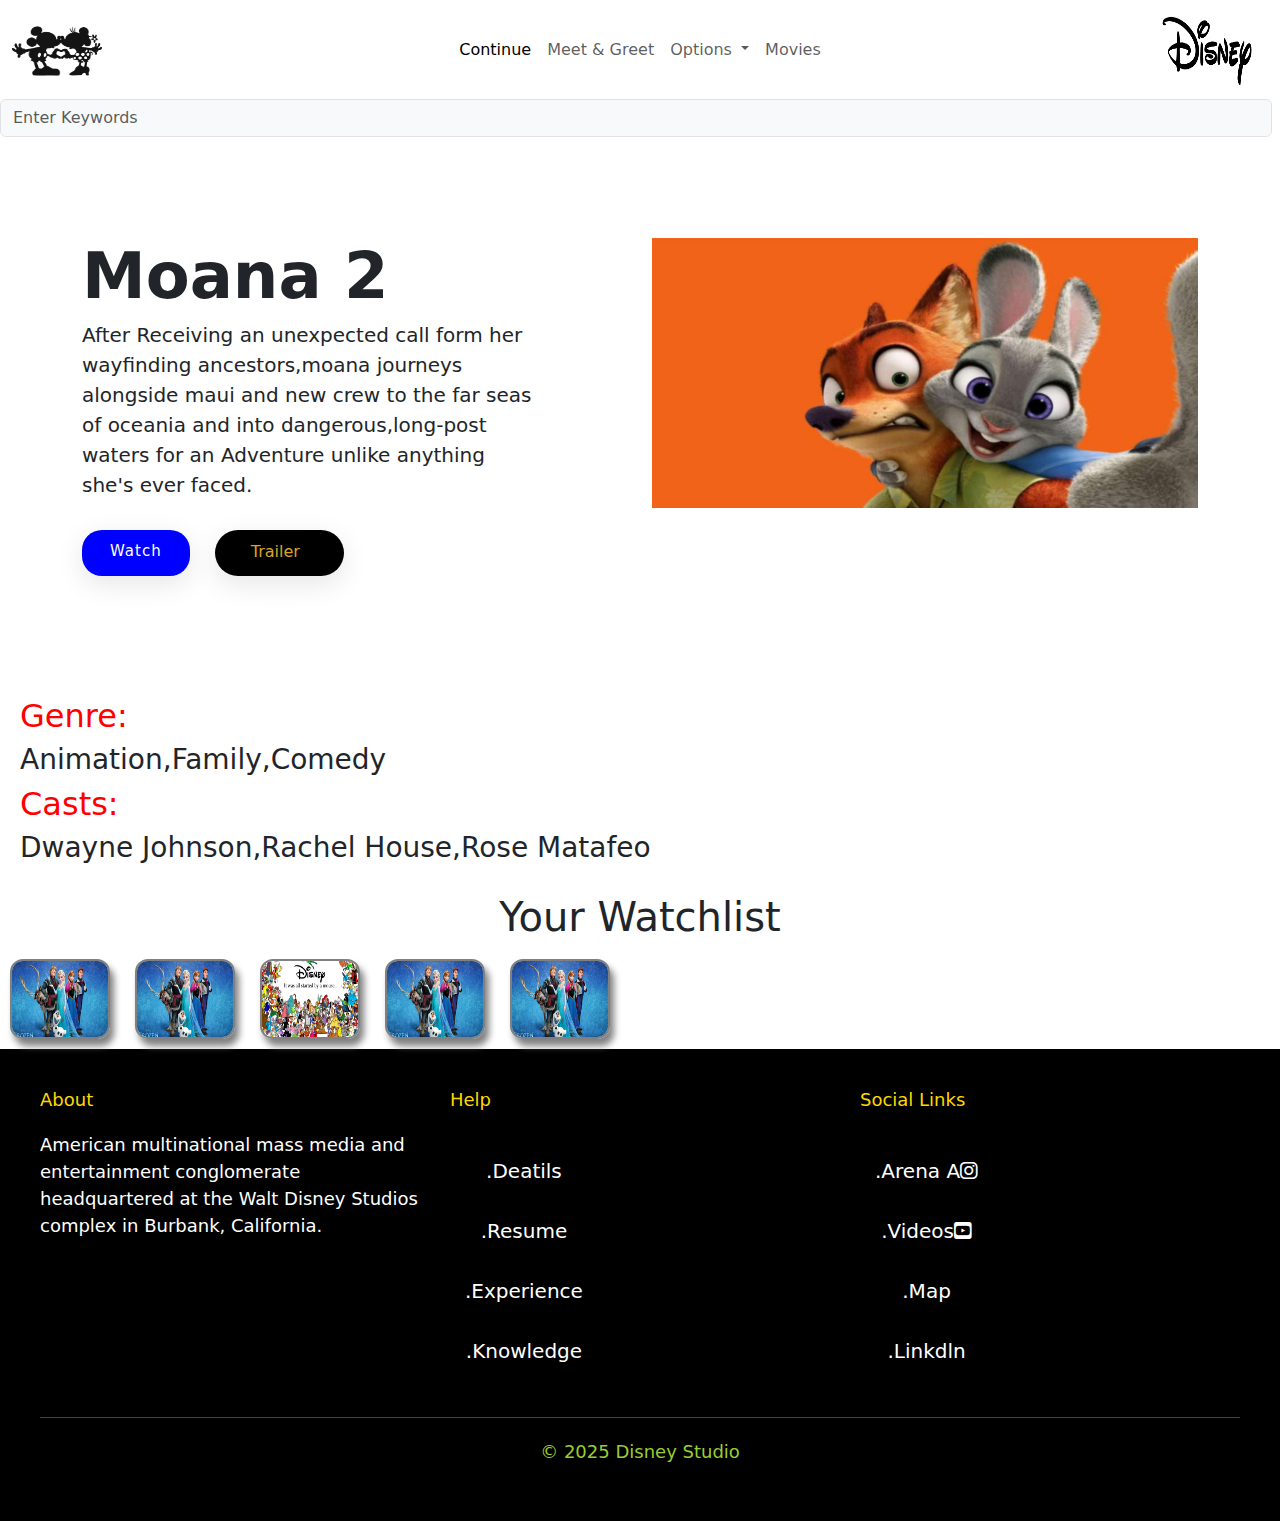
<file: select.html>
<!doctype html>

<html>
<head><title>Menu1</title>
<meta name="viewport" content="width=device-width, initial-scale=1.0">

 <link rel="stylesheet" href="https://cdnjs.cloudflare.com/ajax/libs/font-awesome/6.6.0/css/all.min.css" integrity="sha512Kc323vGBEqzTmouAECnVceyQqyqdsSiqLQISBL29aUW4U/M7pSPA/gEUZQqv1cwx4OnYxTxve5UMg5GT6L4JJg==" crossorigin="anonymous" referrerpolicy="no-referrer" />

 <link rel="stylesheet" href="https://fonts.googleapis.com/css2?family=Material+Symbols+Outlined:opsz,wght,FILL,GRAD@24,400,0,0" />


 


</head>

<style>


.footer{
  background-color:black;
  color:whitesmoke;
  padding:  40px;
}

.footer-container {
  display: flex;
  justify-content:space-between;
  flex-wrap: wrap;
  gap: 30px;
}

.footer-item{
  flex: 1;
  min-width:250px;
}

.footer-item h4{
  font-size: 18px;
  margin-bottom: 10px;
  color: gold;
}



.footer-item p, .footer-item ul, .footer-item li{
  font-size: 18px;
  padding:  10px 0;
  color: white;
}


.footer-item a{
  color: #fff;
  text-decoration: none;
  transition: 0.4s;
}

.footer-item a:hover{
  color: green;
}

.footer-bottom{
  text-align: center;
  padding-top: 20px;
  border-top: 1px solid #444;
}

.footer-bottom p{
  font-size: 18px;
  color: yellowgreen;
}


@media (max-width:768px){
  .footer-container{
    flex-direction: column;
    align-items: center;
  }

  .footer-item{
    min-width: auto;
    text-align: center;
    margin-bottom: 20px;
    
  }

  .footer-bottom p{
    font-size: 12px;
  }
}



@media (max-width:480px){
  .footer-item h4{
    font-size: 16px;
  }

  .footer-item p{
    font-size: 13px
  }

  .footer-item ul{
    padding-left: 0;
  }


  .footer-item li{
    list-style: none;
  }
}





.projects-thumb {
  background: var(--section-bg-color);
  border: 2px solid var(--white-color);
  border-radius: var(--border-radius-medium);
  position: relative;
  overflow: hidden;
  margin-top: 24px;
  margin-bottom: 24px;
  padding: 40px;
  transition: all ease 0.5s;
}

.projects-thumb:hover {
  border-color: var(--secondary-color);
}

.projects-thumb:hover .projects-image,
.projects-thumb:focus .projects-image {
  transform: rotate(0) translateY(0);
}

.projects-thumb .popup-image {
  display: block;
  width: 100%;
  height: 100%;
}

.projects-image {
  border-radius: var(--border-radius-medium);
  display: block;
  width: 100%;
  transform: rotate(10deg) translateY(80px);
  transition: all ease 0.5s;
}

.projects-title {
  margin-bottom: 20px;
}

.projects-tag {
  font-size: var(--menu-font-size);
  font-weight: var(--font-weight-medium);
  color: var(--secondary-color);
  text-transform: uppercase;
  margin-bottom: 5px;
}




.hero {
  width: 100%;
  min-height: 60vh;
  position: relative;
  padding: 60px 0;
  display: flex;
  align-items: center;
}

.hero h1 {
  margin: 0;
  font-size: 64px;
  font-weight: 700;
  animation:slide 3s infinite alternate;
}

.hero p {
  color: color-mix(in srgb, var(--default-color), transparent 30%);
  margin: 5px 0 30px 0;
  font-size: 20px;
  font-weight: 400;
}

.hero .btn-get-started {
  color:white; 
  font-weight: 400;
  font-size: 15px;
  letter-spacing: 1px;
  display: inline-block;
  padding: 10px 28px 12px 28px;
  border-radius: 20px;
  transition: 0.5s;
  background:blue;
  box-shadow: 0 8px 28px rgba(0, 0, 0, 0.1);
  text-decoration: none;
}

.hero .btn-get-started:hover {
  color: white;
  background: black, transparent 15%;
  box-shadow: 0 8px 28px rgba(0, 0, 0, 0.1);
}

.hero .btn-watch-video {
  font-size: 16px;
  transition: 0.5s;
  margin-left: 25px;
  color: var(--default-color);
  font-weight: 500;
  color: goldenrod;
  display: inline-block;
  padding: 10px 28px 12px 28px;
  border-radius: 50px;
  transition: 0.5s;
  background:black;
  box-shadow: 0 8px 28px rgba(0, 0, 0, 0.1);
  text-decoration: none;
  
}

.hero .btn-watch-video i {
  color: var(--accent-color);
  font-size: 32px;
  transition: 0.3s;
  line-height: 0;
  margin-right: 8px;
}

.hero .btn-watch-video:hover {
  color: var(--accent-color);
  color: #32a7eb;
}

.hero .btn-watch-video a:hover {
  text-decoration: none;
}






.hero .btn-watch-video:hover i {
  color: color-mix(in srgb, var(--accent-color), transparent 15%);
}

.hero .animated {
    width: 100%;
    height: 80%;
  animation: up-down 2s ease-in-out infinite alternate-reverse both;
}



@media (max-width: 640px) {
  .hero h1 {
    font-size: 28px;
    line-height: 36px;
  }

  .hero p {
    font-size: 18px;
    line-height: 24px;
    margin-bottom: 30px;
  }

  .hero .btn-get-started,
  .hero .btn-watch-video {
    font-size: 13px;
  }
}


ul{
list-style:none;
margin:auto;
}

ul li{
display:inline-block;
position:relative;

}

ul li a{
display:block;
border-radius:25px;
padding:15px;
color:white;
text-decoration:none;
text-align:center;
font-size:20px;

}




ul li a:hover{
background:teal;
}


.picstyle
{
width:100px;
height:80px;
border:2px solid gray;
border-radius:13px;
box-shadow:4px 7px 7px 0px gray;
cursor:pointer;
margin:10px;
transition:400ms;
}

.picstyle:hover{
transform:scale(1.20);
filter:sepia(2);
}


#divpic1
{
width:100%;
display:flex;
justify-content:center;
align-items:center;
flex-wrap:wrap;
margin:auto;
display: flex;
}



</style>


<body>

  <nav class="navbar navbar-expand-lg bg-body-dark">
    <div class="container-fluid ">
        <a class="navbar-brand" href="#">
            <img src="images/pngwing.com (2).png" alt="logo" width="90" height="70" class="d-inline-block align-text-top">
        </a>
    
        <button class="navbar-toggler" type="button" data-bs-toggle="collapse" data-bs-target="#navbarSupportedContent" aria-controls="navbarSupportedContent" aria-expanded="false" aria-label="Toggle navigation">
            <span class="navbar-toggler-icon"></span>
          </button>
          
          <div class="collapse navbar-collapse" id="navbarSupportedContent">
            <ul class="navbar-nav me-auto mb-2 mb-lg-0">
              <li class="nav-item">
                <a class="nav-link active" aria-current="page" href="index.html">Continue</a>
              </li>
              <li class="nav-item">
                <a class="nav-link" href="#">Meet & Greet</a>
              </li>
              <li class="nav-item dropdown">
                <a class="nav-link dropdown-toggle" href="#" role="button" data-bs-toggle="dropdown" aria-expanded="false">
                  Options
                </a>
                <ul class="dropdown-menu">
                  <li><a class="dropdown-item" href="#">DisneyLand</a></li>
                  <li><a class="dropdown-item" href="#">Shows</a></li>
                  <li><hr class="dropdown-divider"></li>
                </ul>
              </li>
              <li class="nav-item">
                <a class="nav-link" href="#">Movies</a>
              </li>
            </ul>
            <a class="navbar-brand" href="#">
              <img src="images/pngwing.com.png" alt="logo" width="90" height="70" class="d-inline-block align-text-top">
          </a>
            
          </div>
        </div>
      
      </nav>
    

  <form class="d-flex" role="search">
    <input class="form-control me-2 bg-body-tertiary text-light" type="search" placeholder="Enter Keywords" aria-label="Search">
  </form>


    <section id="hero" class="hero section">

        <div class="container">
          <div class="row gy-4 justify-content-center justify-content-lg-between">
            <div class="col-lg-5 order-2 order-lg-1 d-flex flex-column justify-content-center">
              <h1 data-aos="fade-up">Moana 2<br></h1>
              <p class="lead" data-aos="fade-up" data-aos-delay="100">After Receiving an unexpected call form her wayfinding ancestors,moana journeys alongside maui and new crew to the far seas of oceania and into dangerous,long-post waters for an Adventure unlike anything she's ever faced.
              </p>
              <div class="d-flex" data-aos="fade-up" data-aos-delay="200">
                <a href="https://youtu.be/hDZ7y8RP5HE?feature=shared" class="btn-get-started">Watch</a>
                <a href="https://youtu.be/hDZ7y8RP5HE?feature=shared" class="glightbox btn-watch-video d-flex align-items-center"><i class="bi bi-play-circle"></i><span>Trailer<div class="spinner-grow spinner-grow-sm link-success link-underline-opacity-100-hover">
                  
  
  
                </div></span></a>
              </div>
            </div>
            <div class="col-lg-6 order-1 order-lg-6 hero-img" data-aos="zoom-out">
              <img src="images/78.jpg" class="img-fluid animated" alt="">
            </div>
          </div>
        </div>

        
      
      </section>


      <head>
        <link href="https://cdn.jsdelivr.net/npm/bootstrap@5.3.3/dist/css/bootstrap.min.css" rel="stylesheet" integrity="sha384-QWTKZyjpPEjISv5WaRU9OFeRpok6YctnYmDr5pNlyT2bRjXh0JMhjY6hW+ALEwIH" crossorigin="anonymous"> 
      
      </head>
      
      
      <script src="https://cdn.jsdelivr.net/npm/bootstrap@5.3.3/dist/js/bootstrap.bundle.min.js" integrity="sha384-YvpcrYf0tY3lHB60NNkmXc5s9fDVZLESaAA55NDzOxhy9GkcIdslK1eN7N6jIeHz" crossorigin="anonymous"></script>

      <div style="padding: 20px;">
      <h2 style="color:red;">Genre:</h2><h3>Animation,Family,Comedy</h3>
         
      <h2 style="color: red;">Casts:</h2><h3>Dwayne Johnson,Rachel House,Rose Matafeo</h3>
    </div>



      <h1 style="text-align:center;">Your Watchlist</h1>
      

        
             
        <img src="images/13596a27f93f475f9081c4fd8f4cdd5c.jpeg"   alt="3" class="picstyle" >
        
         
        <img src="images/13596a27f93f475f9081c4fd8f4cdd5c.jpeg"   alt="3" class="picstyle" >
        
         <img src="images/b031a06c83844607b19bdeac1667a62a.jpeg"   alt="3" class="picstyle" >
        
       <img src="images/13596a27f93f475f9081c4fd8f4cdd5c.jpeg"   alt="3" class="picstyle" >
   
      
        <img src="images/13596a27f93f475f9081c4fd8f4cdd5c.jpeg"   alt="3" class="picstyle" >
   
       
      



     <footer class="footer">
  <div class="footer-container">
    <div class="footer-item">
      <h4>About</h4>
      <p>American multinational mass media and entertainment conglomerate headquartered at the Walt Disney Studios complex in Burbank, California.</p>
    </div>

    <div class="footer-item">
      <h4>Help</h4>
      <ul>
        <li>
            <a href="#">.Deatils</a>
            <a href="#">.Resume</a>
            <a href="#">.Experience</a>
            <a href="#">.Knowledge</a>
        </li>
      </ul>
    </div>

  <div class="footer-item">
    <h4>Social Links</h4>
    <ul class="social-links">
    <li>
      <a href="https://www.instagram.com/arenadelhi/">.Arena A<i class="fa-brands fa-instagram"></i></a>
      <a href="https://rumble.com/c/c-6816266/">.Videos<i class="fa-brands fa-square-youtube"></i></a>
      <a href="https://www.google.com/maps/embed?pb=!1m18!1m12!1m3!1d28669072.43245368!2d40.291162700000015!3d28.700334999999995!2m3!1f0!2f0!3f0!3m2!1i1024!2i768!4f13.1!3m3!1m2!1s0x390cfdee23a9f1fd%3A0x7eeb2fefc55b4be6!2sArena%20Animation!5e0!3m2!1sen!2sin!4v1730086863240!5m2!1sen!2sin">.Map</a>
      <a href="https://www.linkedin.com/in/abhishek-kumar-732262230">.Linkdln</a>
      </li>
    </ul>
  </div>
</div>



  <div class="footer-bottom">
    <p>&copy; 2025 Disney Studio</p>
  </div>

</footer> 



    

</body>

</html>
</file>
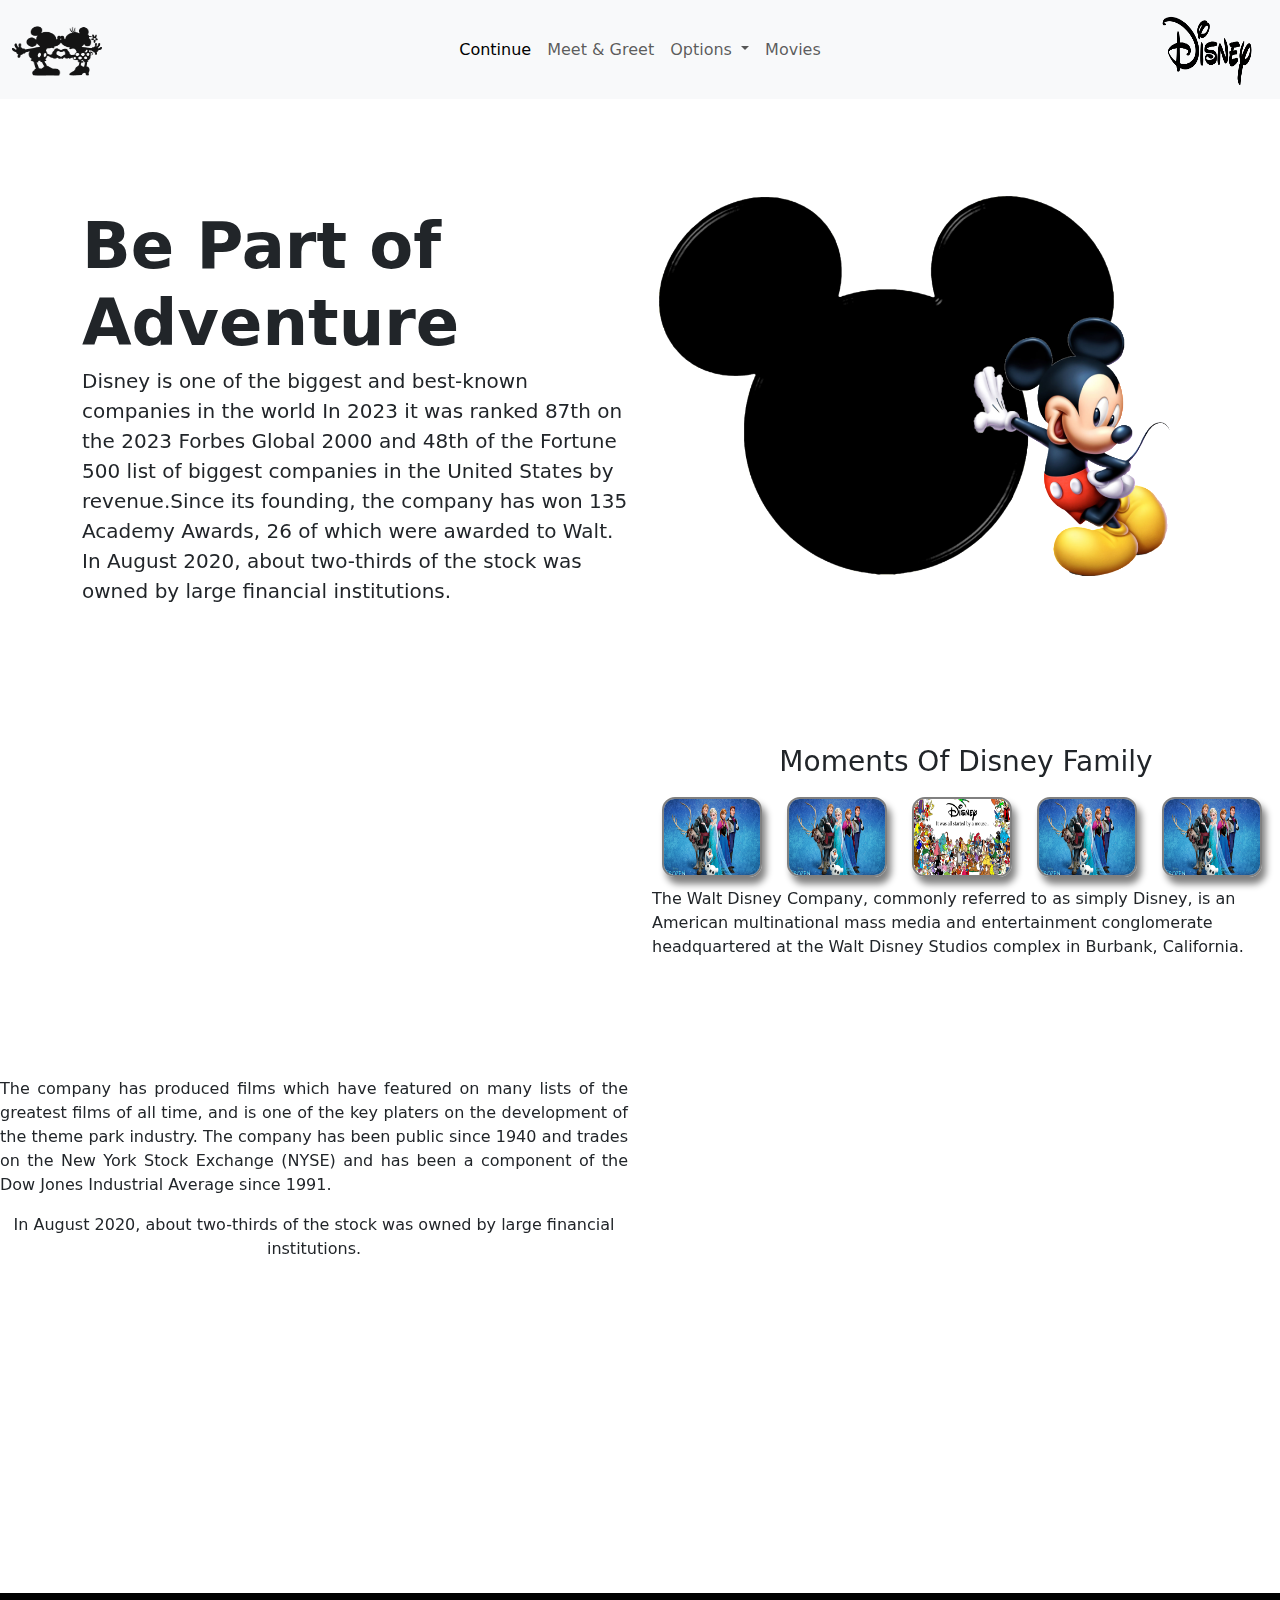
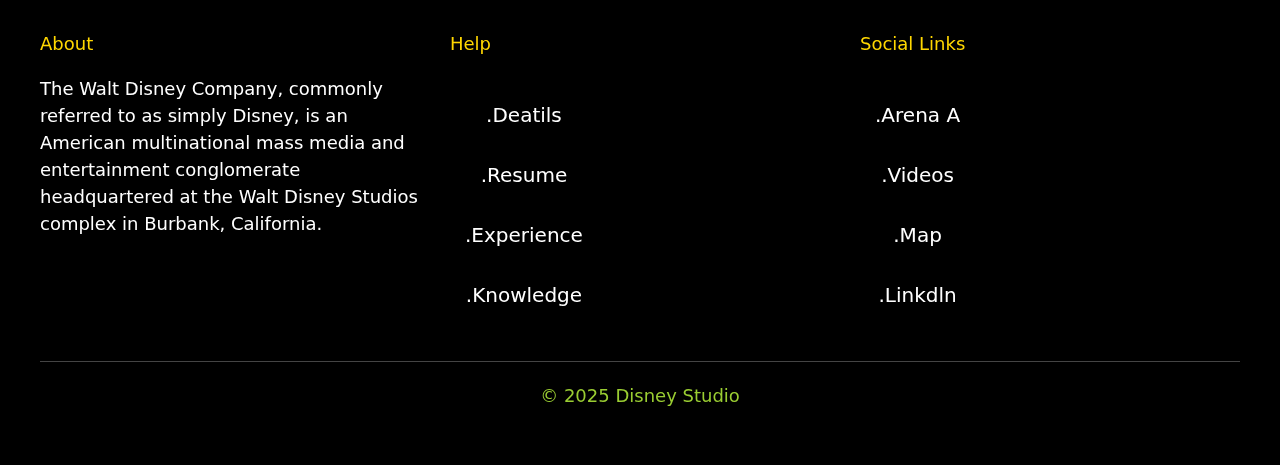
<file: trip.html>
<!DOCTYPE html>
<html lang="en">
<head>
    <meta charset="UTF-8">
    <meta name="viewport" content="width=device-width, initial-scale=1.0">
    <title>Document</title>

    
 
    
</head>

<style>

body{
  overflow-x: hidden;
}


.footer{
  background-color:black;
  color:whitesmoke;
  padding:  40px;
}

.footer-container {
  display: flex;
  justify-content:space-between;
  flex-wrap: wrap;
  gap: 30px;
}

.footer-item{
  flex: 1;
  min-width:250px;
}

.footer-item h4{
  font-size: 18px;
  margin-bottom: 10px;
  color: gold;
}



.footer-item p, .footer-item ul, .footer-item li{
  font-size: 18px;
  padding:  10px 0;
  color: white;
}


.footer-item a{
  color: #fff;
  text-decoration: none;
  transition: 0.4s;
}

.footer-item a:hover{
  color: green;
}

.footer-bottom{
  text-align: center;
  padding-top: 20px;
  border-top: 1px solid #444;
}

.footer-bottom p{
  font-size: 18px;
  color: yellowgreen;
}


@media (max-width:768px){
  .footer-container{
    flex-direction: column;
    align-items: center;
  }

  .footer-item{
    min-width: auto;
    text-align: center;
    margin-bottom: 20px;
    
  }

  .footer-bottom p{
    font-size: 12px;
  }
}



@media (max-width:480px){
  .footer-item h4{
    font-size: 16px;
  }

  .footer-item p{
    font-size: 13px
  }

  .footer-item ul{
    padding-left: 0;
  }


  .footer-item li{
    list-style: none;
  }
}





.hero {
  width: 100%;
  min-height: 60vh;
  position: relative;
  padding: 60px 0;
  display: flex;
  align-items: center;
}

.hero h1 {
  margin: 0;
  font-size: 64px;
  font-weight: 700;
  animation:slide 3s infinite alternate;
}

.hero p {
  color: color-mix(in srgb, var(--default-color), transparent 30%);
  margin: 5px 0 30px 0;
  font-size: 20px;
  font-weight: 400;
}

.hero .btn-get-started {
  color: white; 
  font-weight: 400;
  font-size: 15px;
  letter-spacing: 1px;
  display: inline-block;
  padding: 10px 28px 12px 28px;
  border-radius: 50px;
  transition: 0.5s;
  background:black;
  box-shadow: 0 8px 28px rgba(0, 0, 0, 0.1);
}

.hero .btn-get-started:hover {
  color: goldenrod;
  background: color-mix(in srgb, var(--accent-color), transparent 15%);
  box-shadow: 0 8px 28px rgba(0, 0, 0, 0.1);
}

.hero .btn-watch-video {
  font-size: 16px;
  transition: 0.5s;
  margin-left: 25px;
  color: var(--default-color);
  font-weight: 500;
  color: goldenrod;
  display: inline-block;
  padding: 10px 28px 12px 28px;
  border-radius: 50px;
  transition: 0.5s;
  background:black;
  box-shadow: 0 8px 28px rgba(0, 0, 0, 0.1);
  
}

.hero .btn-watch-video i {
  color: var(--accent-color);
  font-size: 32px;
  transition: 0.3s;
  line-height: 0;
  margin-right: 8px;
}

.hero .btn-watch-video:hover {
  color: var(--accent-color);
}

.hero .btn-watch-video:hover i {
  color: color-mix(in srgb, var(--accent-color), transparent 15%);
}

.hero .animated {
  animation: up-down 2s ease-in-out infinite alternate-reverse both;
}



@media (max-width: 640px) {
  .hero h1 {
    font-size: 28px;
    line-height: 36px;
  }

  .hero p {
    font-size: 18px;
    line-height: 24px;
    margin-bottom: 30px;
  }

  .hero .btn-get-started,
  .hero .btn-watch-video {
    font-size: 13px;
  }
}


ul{
list-style:none;
margin:auto;
}

ul li{
display:inline-block;
position:relative;

}

ul li a{
display:block;
border-radius:25px;
padding:15px;
color:white;
text-decoration:none;
text-align:center;
font-size:20px;

}




ul li a:hover{
background:teal;
}


.cont{
  
  justify-content: flex-start;
  display: block;
  text-align: justify;
  margin: auto;

}


.co{
  text-align: justify;
  margin: auto;
  text-align: center;

  
}



.picstyle
{
width:100px;
height:80px;
border:2px solid gray;
border-radius:13px;
box-shadow:4px 7px 7px 0px gray;
cursor:pointer;
margin:10px;
transition:400ms;
}

.picstyle:hover{
transform:scale(1.20);
filter:grayscale(1);
}






</style>
<body>

  
  <nav class="navbar navbar-expand-lg bg-body-tertiary">
    <div class="container-fluid bg ">
        <a class="navbar-brand" href="#">
            <img src="images/pngwing.com (2).png" alt="logo" width="90" height="70" class="d-inline-block align-text-top">
        </a>
    
        <button class="navbar-toggler" type="button" data-bs-toggle="collapse" data-bs-target="#navbarSupportedContent" aria-controls="navbarSupportedContent" aria-expanded="false" aria-label="Toggle navigation">
            <span class="navbar-toggler-icon"></span>
          </button>
          
          <div class="collapse navbar-collapse" id="navbarSupportedContent">
            <ul class="navbar-nav me-auto mb-2 mb-lg-0">
              <li class="nav-item">
                <a class="nav-link active" aria-current="page" href="index.html">Continue</a>
              </li>
              <li class="nav-item">
                <a class="nav-link" href="#">Meet & Greet</a>
              </li>
              <li class="nav-item dropdown">
                <a class="nav-link dropdown-toggle" href="#" role="button" data-bs-toggle="dropdown" aria-expanded="false">
                  Options
                </a>
                <ul class="dropdown-menu">
                  <li><a class="dropdown-item" href="#">DisneyLand</a></li>
                  <li><a class="dropdown-item" href="#">Shows</a></li>
                  <li><hr class="dropdown-divider"></li>
                </ul>
              </li>
              <li class="nav-item">
                <a class="nav-link" href="#">Movies</a>
              </li>
            </ul>
            <a class="navbar-brand" href="#">
              <img src="images/pngwing.com.png" alt="logo" width="90" height="70" class="d-inline-block align-text-top">
          </a>
            
          </div>
        </div>
      
      </nav>

      <head>
        <link href="https://cdn.jsdelivr.net/npm/bootstrap@5.3.3/dist/css/bootstrap.min.css" rel="stylesheet" integrity="sha384-QWTKZyjpPEjISv5WaRU9OFeRpok6YctnYmDr5pNlyT2bRjXh0JMhjY6hW+ALEwIH" crossorigin="anonymous"> 
      
      </head>
      
      
      <script src="https://cdn.jsdelivr.net/npm/bootstrap@5.3.3/dist/js/bootstrap.bundle.min.js" integrity="sha384-YvpcrYf0tY3lHB60NNkmXc5s9fDVZLESaAA55NDzOxhy9GkcIdslK1eN7N6jIeHz" crossorigin="anonymous"></script>



    

    <section id="hero" class="hero section light-background">

        <div class="container">
          <div class="row gy-4 justify-content-center justify-content-lg-between">
            <div class="col-lg-6 order-2 order-lg-1 d-flex flex-column justify-content-center">
              <h1 data-aos="fade-up">Be Part of<br>Adventure</h1>
              <p class="lead" data-aos="fade-up" data-aos-delay="100">Disney is one of the biggest and best-known companies in the world In 2023 it was ranked 87th on the 2023 Forbes Global 2000 and 48th of the Fortune 500 list of biggest companies in the United States by revenue.Since its founding, the company has won 135 Academy Awards, 26 of which were awarded to Walt. 
                 In August 2020, about two-thirds of the stock was owned by large financial institutions.
              </p>
              <div class="d-flex" data-aos="fade-up" data-aos-delay="200">
                
  
  
                </span></a>
              </div>
            </div>
            <div class="col-lg-6 order-1 order-lg-2 hero-img" data-aos="zoom-out">
              <img src="images/purepng.com-mickey-mousemickey-mousemickeymouseanimal-cartooncharacterwalt-disneyub-iwerksstudioslarge-yellow-shoered-shortswhite-glovesnetflix-1701528649829izl0s.png" class="img-fluid animated" alt="">
            </div>
          </div>
        </div>
      
      </section>


      <div class="row">
        <div class="col-lg-6">
          <div id="map">
            <iframe src="https://www.google.com/maps/embed?pb=!1m18!1m12!1m3!1d12469.776493332698!2d-80.14036379941481!3d25.907788681148624!2m3!1f357.26927939317244!2f20.870722720054623!3f0!3m2!1i1024!2i768!4f35!3m3!1m2!1s0x88d9add4b4ac788f%3A0xe77469d09480fcdb!2sSunny%20Isles%20Beach!5e1!3m2!1sen!2sth!4v1642869952544!5m2!1sen!2sth" width="100%" height="325px" frameborder="0" style="border:0; border-radius: 23px;" allowfullscreen=""></iframe>


            <div class="cont">
                  <p>The company has produced films which have featured on many lists of the greatest films of all time, and is one of the key platers on the development of the theme park industry. The company has been public since 1940 and trades on the New York Stock Exchange (NYSE) and has been a component of the Dow Jones Industrial Average since 1991.</p>
                  <p class="co">In August 2020, about two-thirds of the stock was owned by large financial institutions.</p>
        
                </div>
              </div>
            </div>


            
              <div class="col-lg-6">
                <div id="map">
                  <h3 style="text-align: center;">Moments Of Disney Family</h3>
                  <div id ="divpic1" width="100%" height="325px" frameborder="0" style="border:0; border-radius: 23px;" allowfullscreen="">
             
                    <img src="images/13596a27f93f475f9081c4fd8f4cdd5c.jpeg"   alt="3" class="picstyle" >
                    
                     
                    <img src="images/13596a27f93f475f9081c4fd8f4cdd5c.jpeg"   alt="3" class="picstyle" >
                    
                     <img src="images/b031a06c83844607b19bdeac1667a62a.jpeg"   alt="3" class="picstyle" >
                    
                   <img src="images/13596a27f93f475f9081c4fd8f4cdd5c.jpeg"   alt="3" class="picstyle" >
               
                  
                    <img src="images/13596a27f93f475f9081c4fd8f4cdd5c.jpeg"   alt="3" class="picstyle" >
               
                   
                  </div>
                  
                  <p>The Walt Disney Company, commonly referred to as simply Disney, is an American multinational mass media and entertainment conglomerate headquartered at the Walt Disney Studios complex in Burbank, California.</p>
                  
                </div>
              </div>
              

              


              
                <div id="map">
                  <iframe src="https://www.google.com/maps/embed?pb=!1m18!1m12!1m3!1d12469.776493332698!2d-80.14036379941481!3d25.907788681148624!2m3!1f357.26927939317244!2f20.870722720054623!3f0!3m2!1i1024!2i768!4f35!3m3!1m2!1s0x88d9add4b4ac788f%3A0xe77469d09480fcdb!2sSunny%20Isles%20Beach!5e1!3m2!1sen!2sth!4v1642869952544!5m2!1sen!2sth" width="100%" height="325px" frameborder="0" style="border:0; border-radius: 23px;" allowfullscreen=""></iframe>
                </div>
              </div>

          </div>
        </div>
</body>


<footer class="footer">
  <div class="footer-container">
    <div class="footer-item">
      <h4>About</h4>
      <p>The Walt Disney Company, commonly referred to as simply Disney, is an American multinational mass media and entertainment conglomerate headquartered at the Walt Disney Studios complex in Burbank, California.</p>
    </div>

    <div class="footer-item">
      <h4>Help</h4>
      <ul>
        <li>
            <a href="#">.Deatils</a>
            <a href="#">.Resume</a>
            <a href="#">.Experience</a>
            <a href="#">.Knowledge</a>
        </li>
      </ul>
    </div>

  <div class="footer-item">
    <h4>Social Links</h4>
    <ul class="social-links">
    <li>
      <a href="https://www.instagram.com/arenadelhi/">.Arena A<i class="fa-brands fa-instagram"></i></a>
      <a href="https://rumble.com/c/c-6816266/">.Videos<i class="fa-brands fa-square-youtube"></i></a>
      <a href="https://www.google.com/maps/embed?pb=!1m18!1m12!1m3!1d28669072.43245368!2d40.291162700000015!3d28.700334999999995!2m3!1f0!2f0!3f0!3m2!1i1024!2i768!4f13.1!3m3!1m2!1s0x390cfdee23a9f1fd%3A0x7eeb2fefc55b4be6!2sArena%20Animation!5e0!3m2!1sen!2sin!4v1730086863240!5m2!1sen!2sin">.Map</a>
      <a href="https://www.linkedin.com/in/abhishek-kumar-732262230">.Linkdln</a>
      </li>
    </ul>
  </div>
</div>



  <div class="footer-bottom">
    <p>&copy; 2025 Disney Studio</p>
  </div>

</footer>



     
   

        

</body>
</html>
</file>
